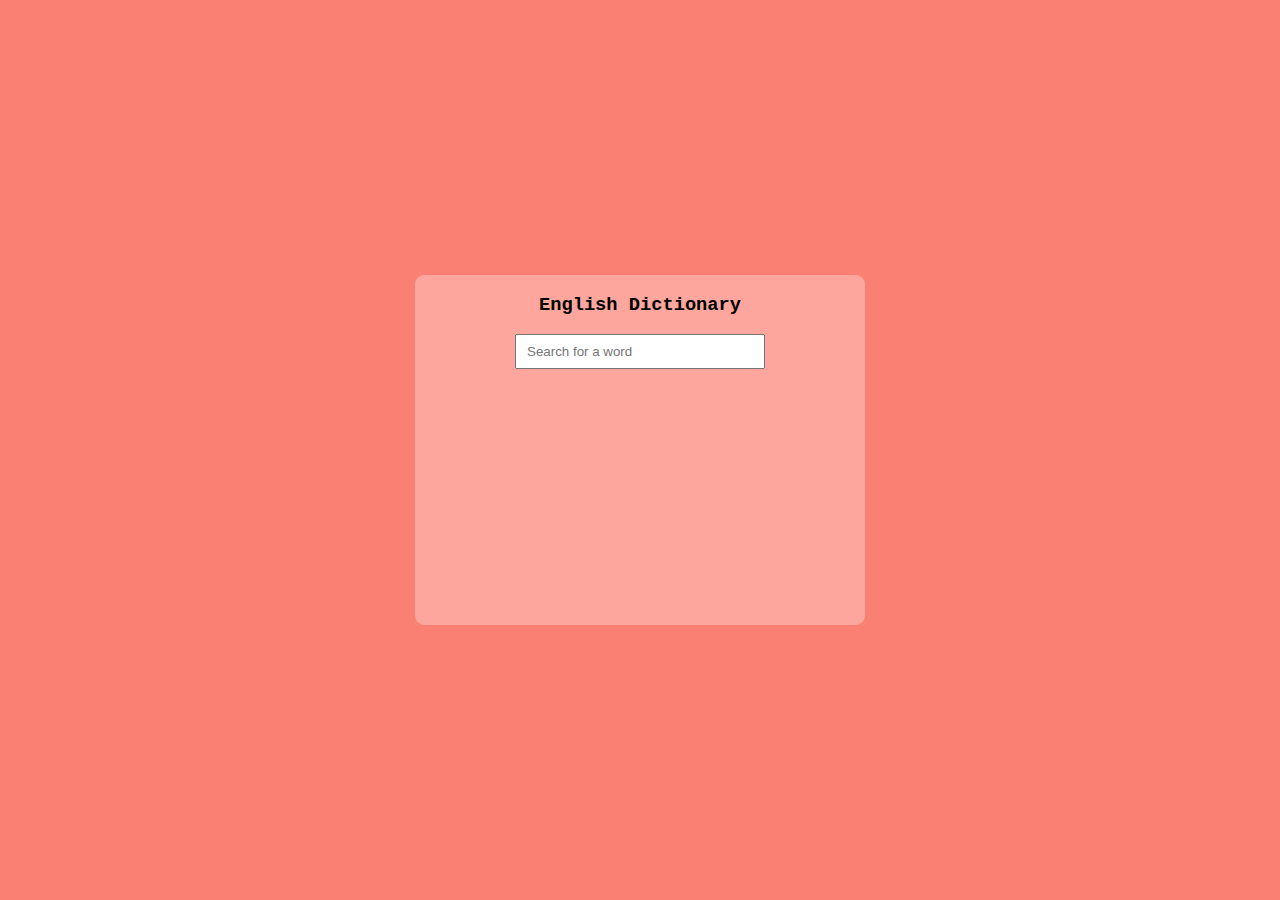
<file: dictionary/index.html>
<!DOCTYPE html>
<html lang="en">
  <head>
    <meta charset="UTF-8" />
    <meta name="viewport" content="width=device-width, initial-scale=1.0" />
    <title>Document</title>
    <link rel="stylesheet" href="style.css" />
  </head>
  <body>
    <div class="container">
      <h3>English Dictionary</h3>
      <div class="input_wrapper">
        <input type="text" id="search_input" placeholder="Search for a word" />
      </div>
      <div class="text-wrapper">
        <p class="error_text" id="error_text"></p>
        <p class="word_title_wrapper" id="title_text"></p>
        <p class="meaning_text" id="meaning_text"></p>
        <div class="audio-wrapper">
          <audio src="" controls id="audio"></audio>
        </div>
      </div>
    </div>

    <script src="main.js"></script>
  </body>
</html>
</file>
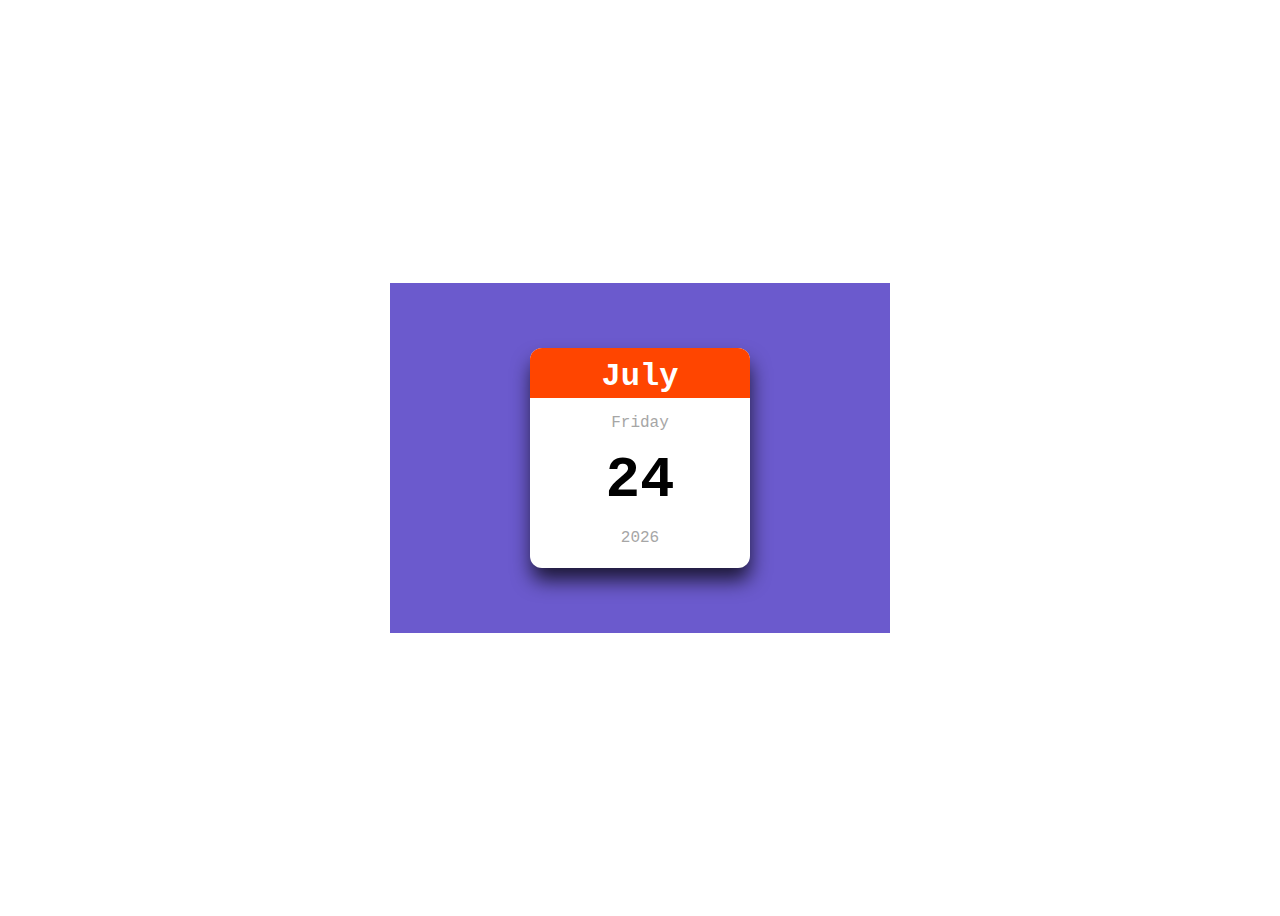
<file: mini-calendar/index.html>
<!DOCTYPE html>
<html lang="en">
  <head>
    <meta charset="UTF-8" />
    <meta name="viewport" content="width=device-width, initial-scale=1.0" />
    <title>Mini Calendar</title>
    <link rel="stylesheet" href="style.css" />
  </head>
  <body>
    <div class="container">
      <div class="content-wrapper">
        <header>
          <h1 id="month-text">March</h1>
        </header>
        <main>
          <p class="day-text" id="day-text">Thursday</p>
          <h1 class="date-num" id="date-num"></h1>
          <p class="year" id="year">2024</p>
        </main>
      </div>
    </div>
    <script src="main.js"></script>
  </body>
</html>
</file>
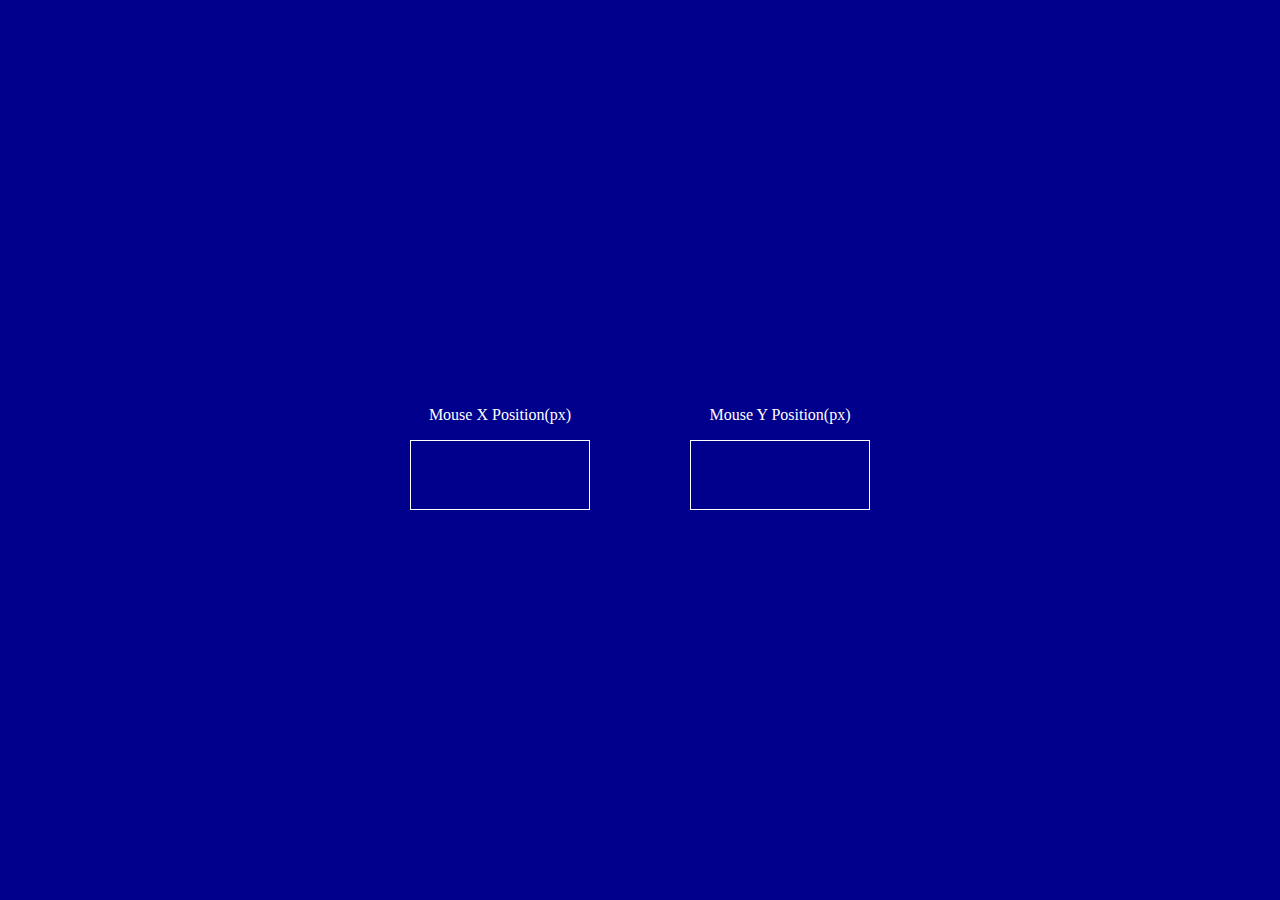
<file: mouse-events/index.html>
<!DOCTYPE html>
<html lang="en">
  <head>
    <meta charset="UTF-8" />
    <meta name="viewport" content="width=device-width, initial-scale=1.0" />
    <title>Mouse Events</title>
    <link rel="stylesheet" href="style.css" />
  </head>
  <body>
    <div class="container">
      <div class="content">
        <div class="mouse-x-container">
          <p>Mouse X Position(px)</p>
          <div class="mouse-x-content" id="mouse-x-content"></div>
        </div>
        <div class="mouse-y-container">
          <p>Mouse Y Position(px)</p>
          <div class="mouse-y-content" id="mouse-y-content"></div>
        </div>
      </div>
    </div>
    <script src="main.js"></script>
  </body>
</html>
</file>
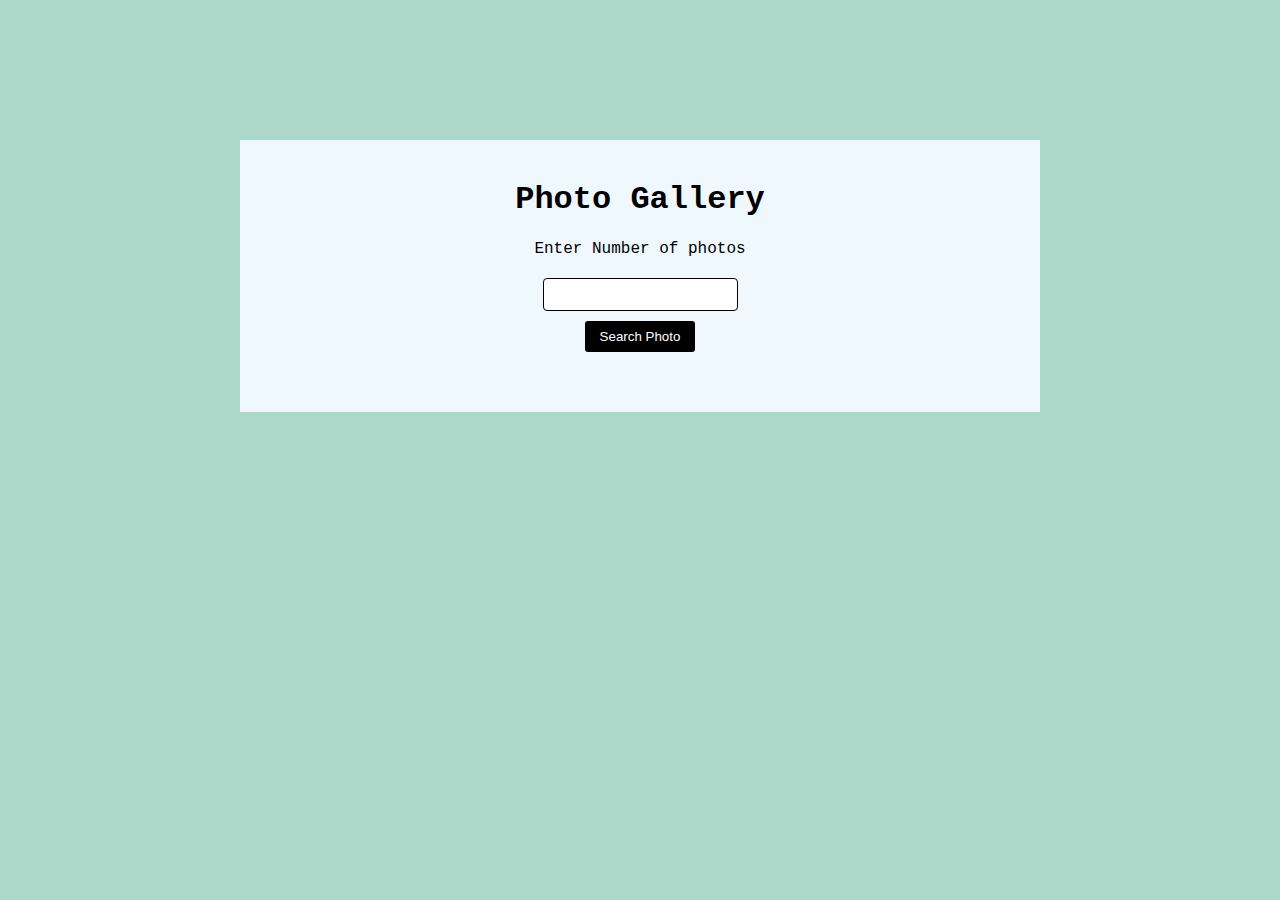
<file: photo-gallery/index.html>
<!DOCTYPE html>
<html lang="en">
  <head>
    <meta charset="UTF-8" />
    <meta name="viewport" content="width=device-width, initial-scale=1.0" />
    <title>Document</title>
    <link rel="stylesheet" href="style.css" />
  </head>
  <body>
    <div class="container">
      <div class="wrapper">
        <h1>Photo Gallery</h1>
        <p>Enter Number of photos</p>
        <div class="input-wrapper">
          <input type="number" id="input" class="input" />
          <button id="btn">Search Photo</button>
        </div>

        <p class="errorMessage" id="errorMessage"></p>
        <div class="flex-img-wrapper" id="flex-img-wrapper">
          <!-- <div class="img-wrapper">
            <img src="images/img-1.jpg" />
          </div>
          <div class="img-wrapper">
            <img src="images/img-2.jpg" />
          </div> -->
        </div>
      </div>
    </div>
    <script src="main.js"></script>
  </body>
</html>
</file>
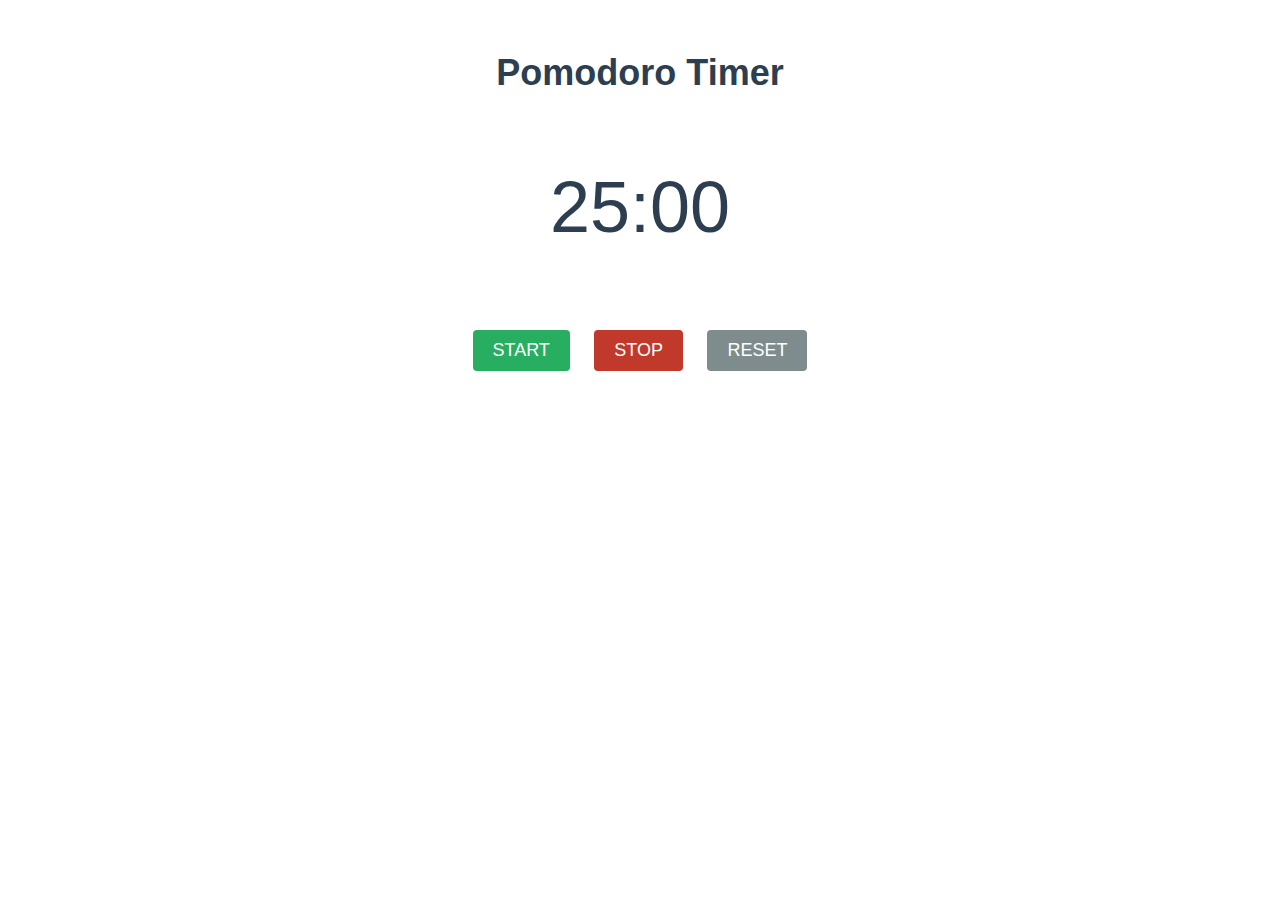
<file: pomodoro-timer/index.html>
<!DOCTYPE html>
<html lang="en">
  <head>
    <meta charset="UTF-8" />
    <meta name="viewport" content="width=device-width, initial-scale=1.0" />
    <title>Pomodoro Timer</title>
    <link rel="stylesheet" href="style.css" />
  </head>
  <body>
    <div class="container">
      <h1 class="title">Pomodoro Timer</h1>
      <p class="timer" id="timer">25:00</p>
      <div class="button-wrapper">
        <button id="start">Start</button>
        <button id="stop">Stop</button>
        <button id="reset">Reset</button>
      </div>
    </div>
    <script src="main.js"></script>
  </body>
</html>
</file>
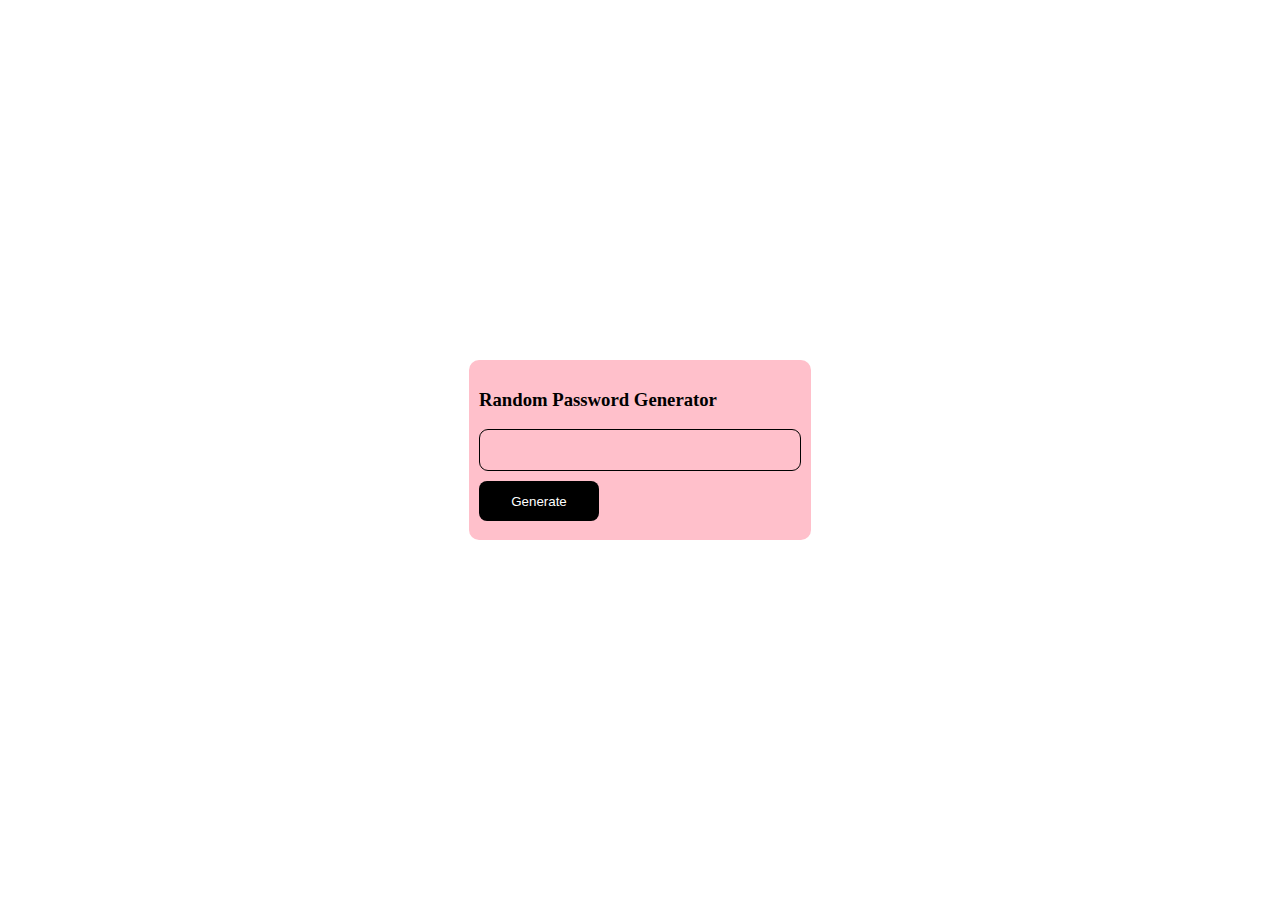
<file: random-password-generator/index.html>
<!DOCTYPE html>
<html lang="en">
  <head>
    <meta charset="UTF-8" />
    <meta name="viewport" content="width=device-width, initial-scale=1.0" />
    <title>Random Password Generator</title>
    <link rel="stylesheet" href="style.css" />
    <link
      rel="stylesheet"
      href="https://cdnjs.cloudflare.com/ajax/libs/font-awesome/6.5.2/css/all.min.css"
      integrity="sha512-SnH5WK+bZxgPHs44uWIX+LLJAJ9/2PkPKZ5QiAj6Ta86w+fsb2TkcmfRyVX3pBnMFcV7oQPJkl9QevSCWr3W6A=="
      crossorigin="anonymous"
      referrerpolicy="no-referrer"
    />
  </head>
  <body>
    <div class="container">
      <div class="wrapper">
        <h3>Random Password Generator</h3>
        <div class="input_wrapper">
          <input type="text" id="password_input" />
          <i class="fa-regular fa-copy" id="copy"></i>
        </div>
        <button class="btn" id="btn">Generate</button>
      </div>
    </div>
    <script src="main.js"></script>
  </body>
</html>
</file>
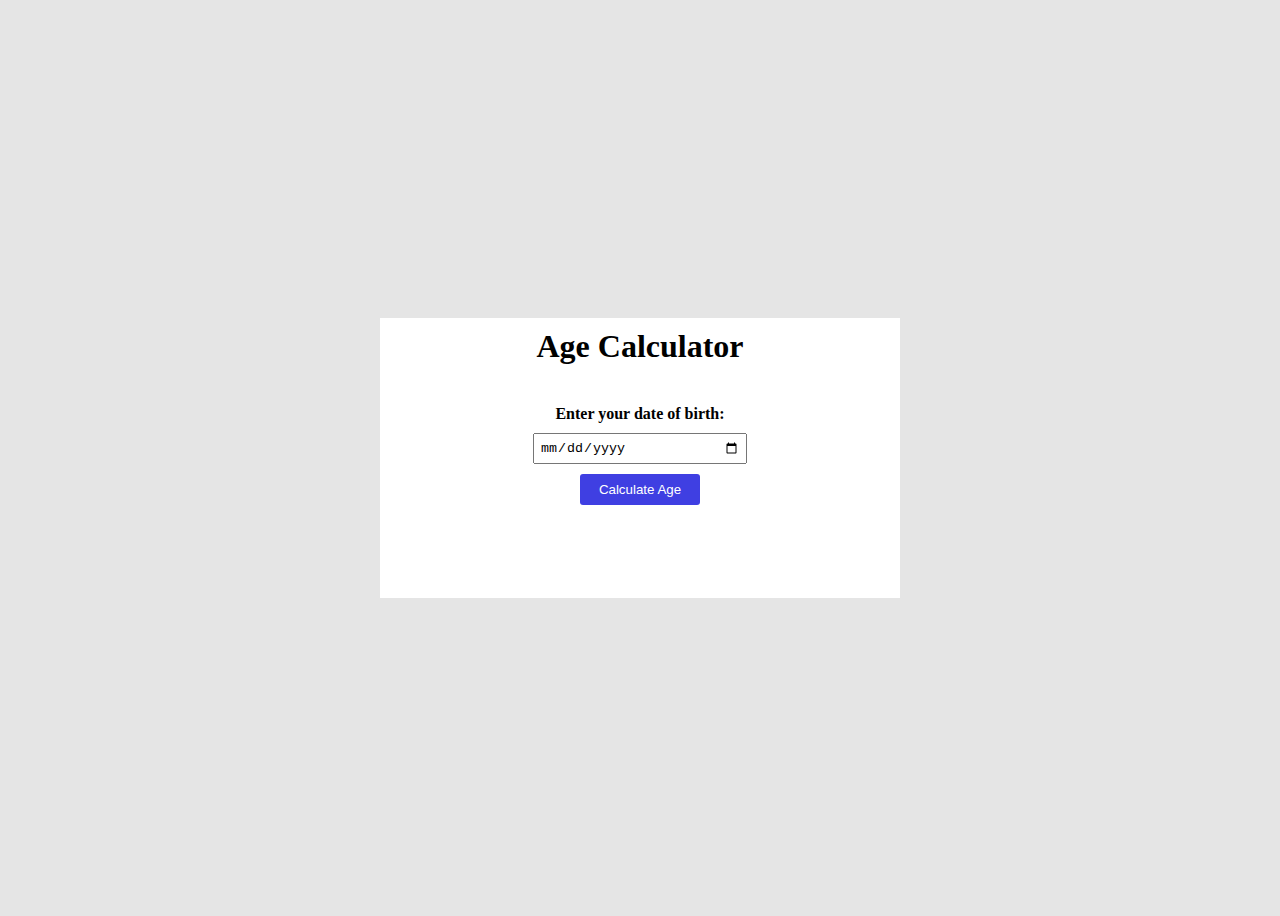
<file: age-calculator/calculator.html>
<!DOCTYPE html>
<html lang="en">
  <head>
    <meta charset="UTF-8" />
    <meta name="viewport" content="width=device-width, initial-scale=1.0" />
    <link rel="stylesheet" href="style.css" />
    <title>Document</title>
  </head>
  <body>
    <div>
      <div class="container">
        <h1>Age Calculator</h1>

        <div class="input-wrapper">
          <label for="birthday">Enter your date of birth:</label>
          <input type="date" id="birthday" />
          <div class="btn-wrapper">
            <button class="btn" id="btn">Calculate Age</button>
          </div>
          <p class="result" id="result"></p>
        </div>
      </div>
    </div>
    <script src="main.js"></script>
  </body>
</html>
</file>
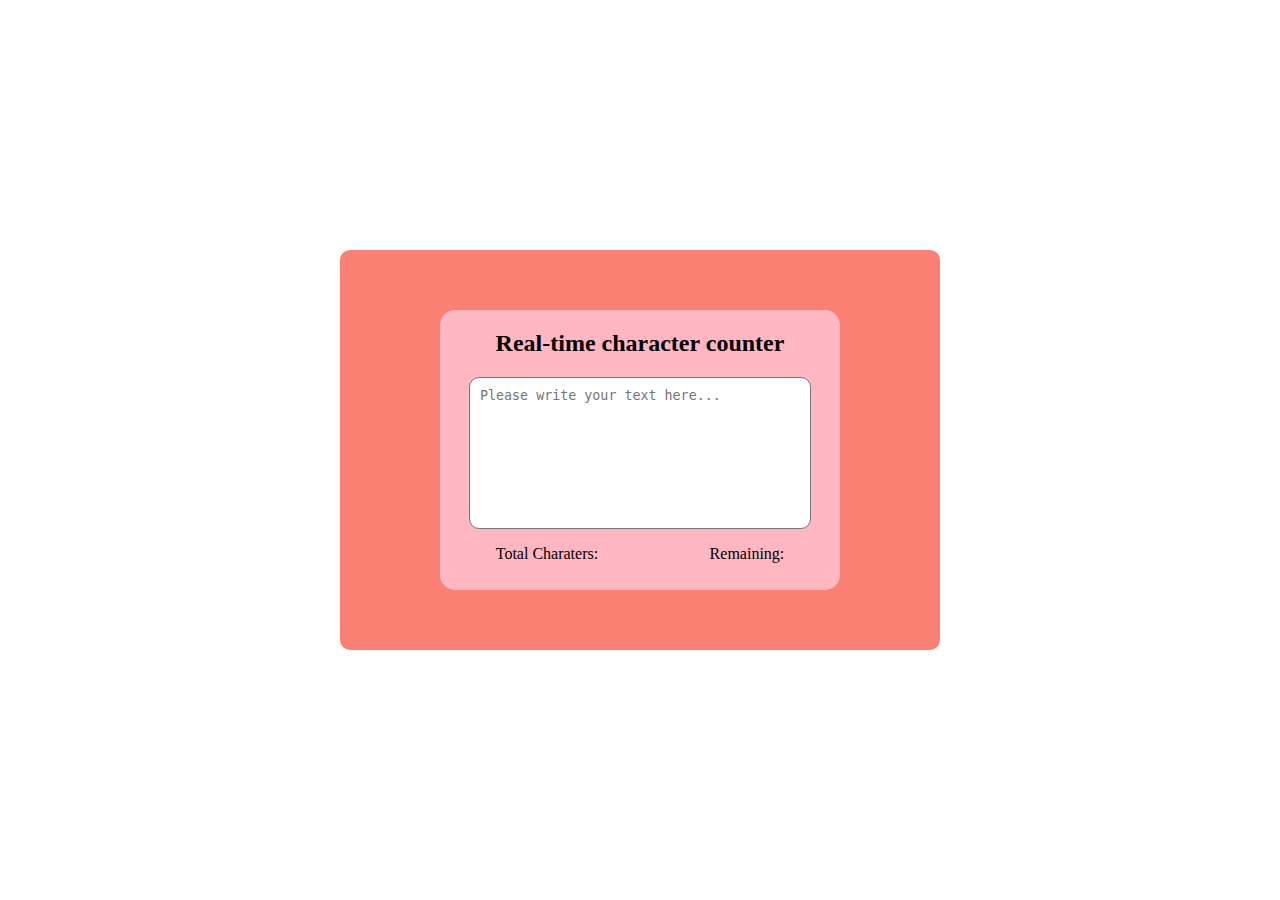
<file: character-count/character.html>
<!DOCTYPE html>
<html lang="en">
  <head>
    <meta charset="UTF-8" />
    <meta name="viewport" content="width=device-width, initial-scale=1.0" />
    <title>Document</title>
    <link rel="stylesheet" href="style.css" />
  </head>
  <body>
    <section>
      <div class="container">
        <div class="input-wrapper">
          <h2>Real-time character counter</h2>
          <textarea
            id="textarea"
            class="textarea"
            placeholder="Please write your text here..."
            maxlength="50"
            rows="20"
            cols="20"
          ></textarea>
          <div class="counter-container">
            <p>
              Total Charaters:
              <span class="total-counter" id="total-counter"></span>
            </p>
            <p>
              Remaining:
              <span class="remaining-counter" id="remaining-counter"></span>
            </p>
          </div>
        </div>
      </div>
    </section>
    <script src="character.js"></script>
  </body>
</html>
</file>
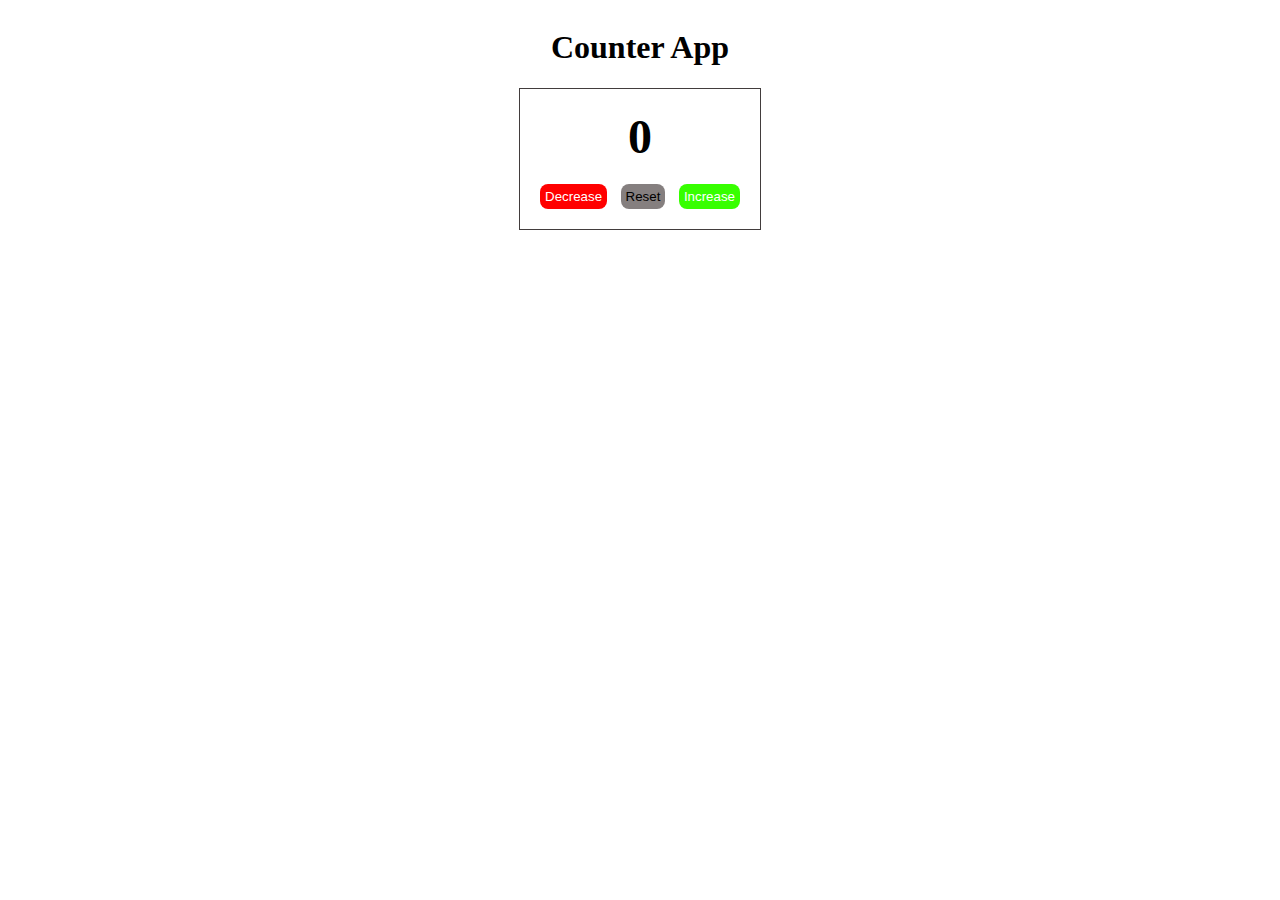
<file: counter/counter.html>
<!DOCTYPE html>
<html lang="en">
  <head>
    <meta charset="UTF-8" />
    <meta name="viewport" content="width=device-width, initial-scale=1.0" />
    <title>Document</title>
    <link rel="stylesheet" href="counter.css" />
  </head>
  <body>
    <div class="container">
      <h1 class="">Counter App</h1>
      <div class="counter-container">
        <h3 class="count-text" id="count-text">0</h3>
        <div class="btn-wrapper">
          <button class="decrease" id="decrease">Decrease</button>
          <button class="reset" id="reset">Reset</button>
          <button class="increase" id="increase">Increase</button>
        </div>
      </div>
    </div>
    <script src="counter.js"></script>
  </body>
</html>
</file>
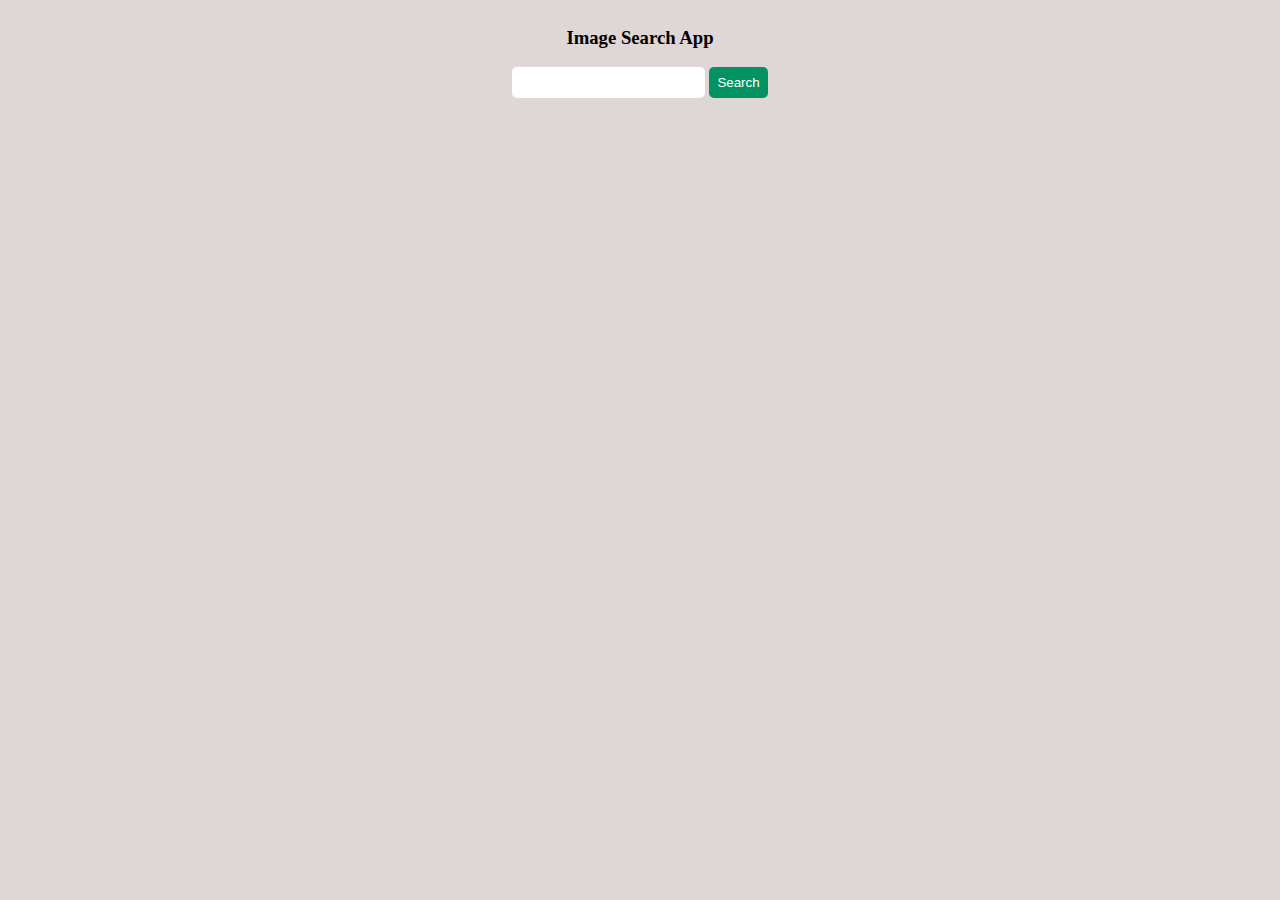
<file: Image-search-app/image-search.html>
<!DOCTYPE html>
<html lang="en">
  <head>
    <meta charset="UTF-8" />
    <meta name="viewport" content="width=device-width, initial-scale=1.0" />
    <title>Image Search App</title>
    <link rel="stylesheet" href="style.css" />
  </head>
  <body>
    <div class="container">
      <header>
        <div class="wrapper">
          <h3>Image Search App</h3>
        </div>
        <div class="input-wrapper">
          <input type="text" id="input_field" />
          <button type="submit" id="search_btn">Search</button>
        </div>
      </header>
      <div id="loading">
      Loading...
    </div>
    <p class="err_text" id="err_text"></p>
    <div class="card-result-wrapper" id="card-result-wrapper"></div>
  </body>
  <script src="image-search.js"></script>
</html>
</file>
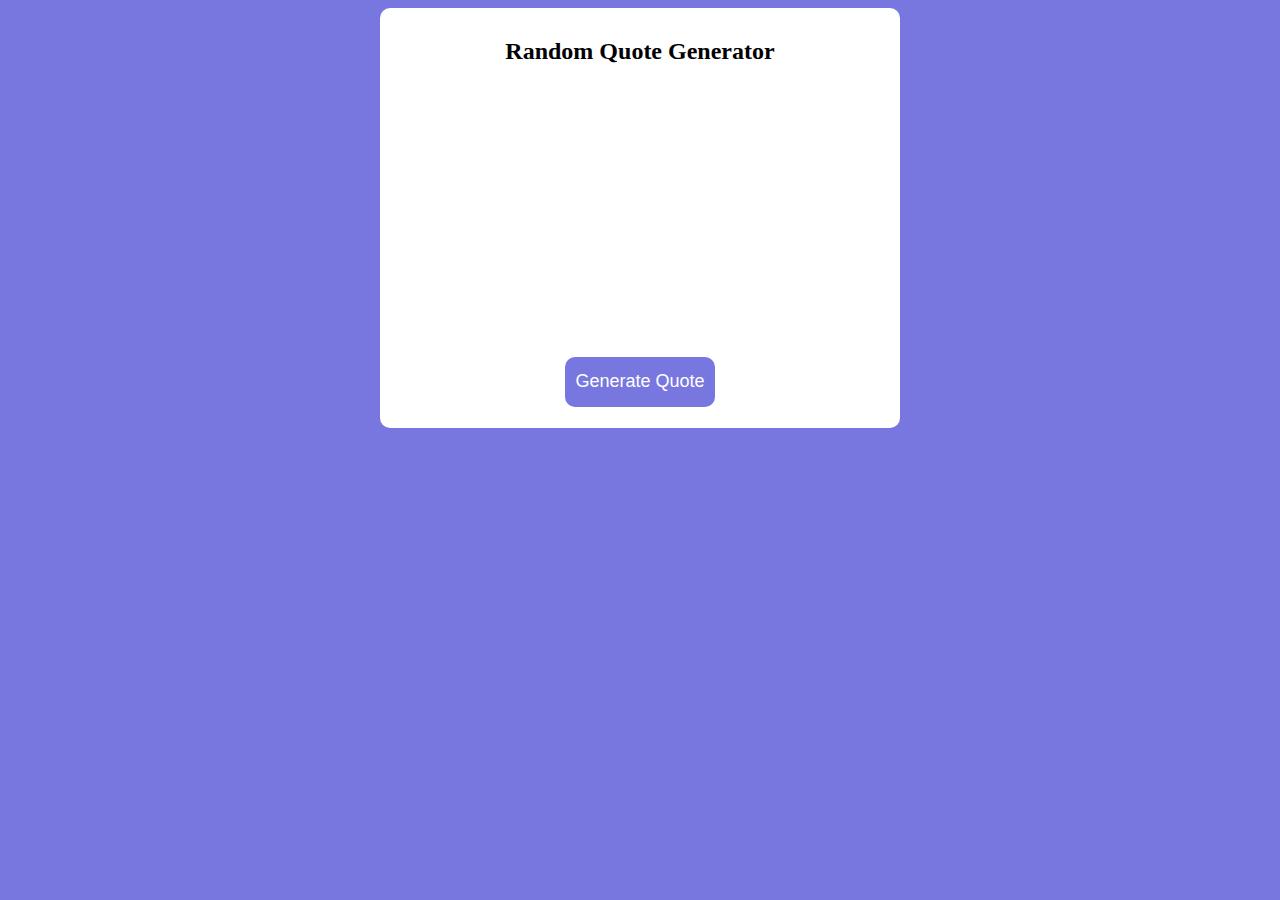
<file: random-quote-generator/random-quote.html>
<!DOCTYPE html>
<html lang="en">
  <head>
    <meta charset="UTF-8" />
    <meta name="viewport" content="width=device-width, initial-scale=1.0" />
    <title>Document</title>
    <link rel="stylesheet" href="random.css" />
    <link
      rel="stylesheet"
      href="https://cdnjs.cloudflare.com/ajax/libs/font-awesome/6.2.1/css/all.min.css"
      integrity="sha512-MV7K8+y+gLIBoVD59lQIYicR65iaqukzvf/nwasF0nqhPay5w/9lJmVM2hMDcnK1OnMGCdVK+iQrJ7lzPJQd1w=="
      crossorigin="anonymous"
      referrerpolicy="no-referrer"
    />
  </head>
  <body>
    <div class="container">
      <h2>Random Quote Generator</h2>
      <div class="quote-wrapper" id="quote-wrapper">
        <div class="quote-text-wrapper"></div>
        <h5 id="author-name"></h5>
      </div>
      <p class="err_text" id="err_text"></p>
      <div class="btn_wrapper">
        <button id="btn">Generate Quote</button>
      </div>
    </div>
    <script src="random.js"></script>
  </body>
</html>
</file>
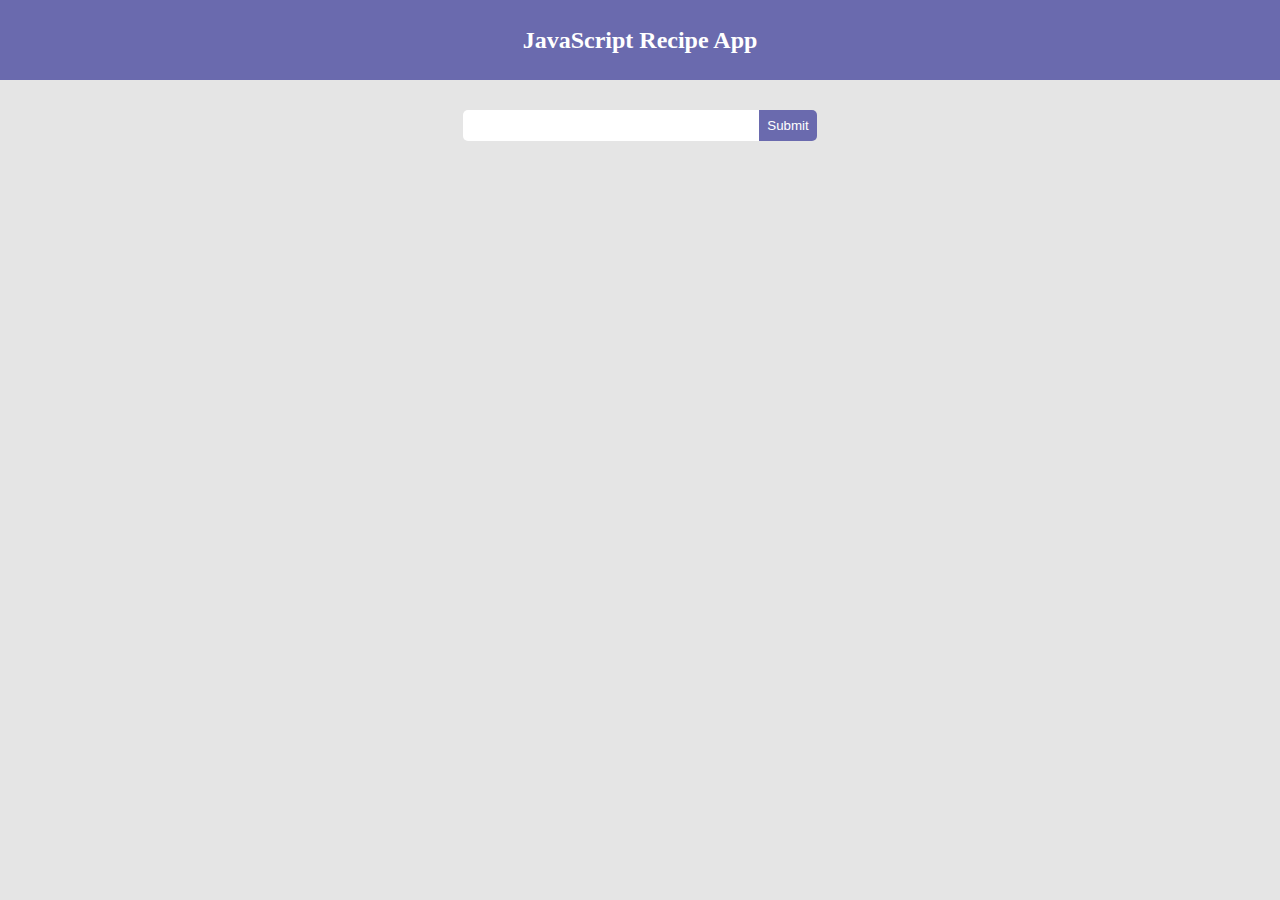
<file: recipe-book-app/recipe.html>
<!DOCTYPE html>
<html lang="en">
  <head>
    <meta charset="UTF-8" />
    <meta name="viewport" content="width=device-width, initial-scale=1.0" />
    <title>Document</title>
    <link rel="stylesheet" href="recipe.css" />
  </head>
  <body>
    <div class="container">
      <header>
        <h2>JavaScript Recipe App</h2>
      </header>
      <div class="input_wrapper">
        <input type="text" id="input_field" />
        <button type="submit" class="search_btn" id="btn">Submit</button>
      </div>
      <div class="card_wrapper" id="card_wrapper"></div>
      <div id="loading">Loading...</div>
      <p class="err_text" id="err_text"></p>
    </div>
    <script src="recipe.js"></script>
  </body>
</html>
</file>
<file: dictionary/style.css>
* {
  box-sizing: border-box;
}

body {
  margin: 0;
  padding: 0;
  background-color: #fa8073;
  display: grid;
  place-items: center;
  height: 100vh;
  font-family: "Courier New", Courier, monospace;
}

.container {
  width: 450px;
  height: 350px;
  border-radius: 9px;
  background-color: #fda69d;
}

.container h3 {
  text-align: center;
}

.input_wrapper {
  display: flex;
  justify-content: center;
  align-items: center;
}
.input_wrapper input {
  height: 35px;
  width: 250px;
  padding: 10px;
}

.text-wrapper {
  text-align: center;
  padding: 30px;
}

#audio {
  display: none;
}

.audio-wrapper {
  display: grid;
  place-items: center;
}

.error_text {
  color: red;
  display: none;
}
</file>
<file: mini-calendar/style.css>
body {
  height: 100vh;
  display: grid;
  place-items: center;
  font-family: "Courier New", Courier, monospace;
}

.container {
  width: 500px;
  height: 350px;
  background-color: #6b5acd;
  display: flex;
  justify-content: center;
  align-items: center;
}

.content-wrapper {
  height: 220px;
  width: 220px;
  background-color: #ffffff;
  border-radius: 12px;
  box-shadow: 1px 13px 20px -1px rgba(0, 0, 0, 0.75);
  -webkit-box-shadow: 1px 13px 20px -1px rgba(0, 0, 0, 0.75);
  -moz-box-shadow: 1px 13px 20px -1px rgba(0, 0, 0, 0.75);
}

header {
  background-color: #ff4500;
  height: 50px;
  border-radius: 12px 12px 0px 0px;
}

header h1 {
  margin: 0;
  text-align: center;
  padding-top: 10px;
  color: white;
}

main {
  display: flex;
  flex-direction: column;
  justify-content: center;
  align-items: center;
}

main h1 {
  margin: 0;
  font-size: 3.6rem;
}

.day-text,
.year {
  color: #a6a6a6;
  font-size: 1rem;
}
</file>
<file: mouse-events/style.css>
* {
  box-sizing: border-box;
}

body {
  margin: 0;
  padding: 0;
  background-color: #01008c;
  color: #ffffff;
}

.container {
  display: flex;
  justify-content: center;
  align-items: center;
  height: 100vh;
}

.content {
  display: flex;
  gap: 100px;
}

.mouse-x-container p {
  text-align: center;
}

.mouse-y-content {
  width: 180px;
  border: 1px solid white;
  height: 70px;
  text-align: center;
  font-size: 4rem;
}
.mouse-y-container p {
  text-align: center;
}

.mouse-x-content {
  width: 180px;
  border: 1px solid white;
  height: 70px;
  text-align: center;
  font-size: 4rem;
}
</file>
<file: photo-gallery/style.css>
* {
  box-sizing: border-box;
}

body {
  margin: 0;
  padding: 0;
  background-color: rgb(171, 216, 201);
  display: flex;
  justify-content: center;
  align-items: center;
  font-family: "Courier New", Courier, monospace;
}

.container {
  width: 800px;
  height: auto;
  background-color: #eff8ff;
  padding: 20px;
  margin: 140px 0;
}

.wrapper h1,
p {
  text-align: center;
}

.input {
  border: 0;
  outline: 0;
  padding: 8px;
  border: 1px solid black;
  border-radius: 4px;
}

.input-wrapper {
  display: flex;
  justify-content: center;
  align-items: center;
  margin-top: 20px;
  flex-direction: column;
}

button {
  background-color: black;
  color: #ffffff;
  margin-top: 10px;
  border: 0;
  padding: 8px 15px;
  border-radius: 3px;
  cursor: pointer;
}

.flex-img-wrapper {
  display: flex;
  gap: 10px;
  flex-wrap: wrap;
  margin-top: 40px;
  justify-content: center;
}

img {
  width: 200px;
  height: 300px;
  object-fit: cover;
  object-position: center;
}

.errorMessage {
  color: red;
  font-weight: 600;
  margin: 10px;
  display: none;
}
</file>
<file: pomodoro-timer/style.css>
.container {
  margin: 0 auto;
  max-width: 400px;
  text-align: center;
  padding: 20px;
  font-family: "Roboto", sans-serif;
}

.title {
  font-size: 36px;
  margin-bottom: 10px;
  color: #2c3e50;
}

.timer {
  font-size: 72px;
  color: #2c3e50;
}

button {
  font-size: 18px;
  padding: 10px 20px;
  margin: 10px;
  color: white;

  border: none;
  border-radius: 4px;
  cursor: pointer;
  text-transform: uppercase;
  transition: opacity 0.3s ease-in-out;
}

button:hover {
  opacity: 0.7;
}

#start {
  background-color: #27ae60;
}

#stop {
  background-color: #c0392b;
}

#reset {
  background-color: #7f8c8d;
}
</file>
<file: random-password-generator/style.css>
body {
  margin: 0;
  padding: 0;
}

.container {
  height: 100vh;
  display: flex;
  justify-content: center;
  align-items: center;
}

.wrapper {
  background-color: #ffc0cb;
  height: 160px;
  padding: 10px;
  border-radius: 10px;
}

.input_wrapper {
  border: 1.5px solid black;
  height: 40px;
  padding: 0 10px;
  display: flex;
  align-items: center;
  justify-content: space-between;
  border-radius: 9px;
  width: 300px;
}

input {
  border: 0;
  outline: 0;
  width: 250px;
  background: transparent;
}

.fa-regular {
  cursor: pointer;
}

.btn {
  border: 0;
  background-color: black;
  color: white;
  height: 40px;
  border-radius: 8px;
  margin-top: 10px;
  width: 120px;
  cursor: pointer;
}
</file>
<file: age-calculator/style.css>
body {
  background-color: #e5e5e5;
  display: grid;
  place-items: center;
  height: 100vh;
}

.container {
  background-color: white;
  width: 500px;
  padding: 10px;
  height: 260px;
  display: flex;
  align-items: center;
  flex-direction: column;
}

h1 {
  text-align: center;
  margin: 0%;
}

.input-wrapper {
  margin-top: 40px;
  display: grid;
}

.input-wrapper input {
  width: 200px;
  padding: 5px;
  outline: 0;
  cursor: pointer;
}

label {
  margin-bottom: 10px;
  font-weight: 700;
  display: block;
  text-align: center;
}

.btn-wrapper {
  margin-top: 10px;
  display: flex;
  justify-content: center;
  align-items: center;
}

.btn-wrapper button {
  background-color: rgb(63, 63, 226);
  padding: 8px;
  outline: 0;
  cursor: pointer;
  border: 0;
  width: 120px;
  color: white;
  border-radius: 3px;
}

.result {
  text-align: center;
  font-weight: 700;
  font-size: 21px;
}
</file>
<file: character-count/style.css>
body {
  margin: 0 auto;
}

.container {
  width: 600px;
  background-color: #fa8073;
  border-radius: 10px;
  height: 400px;
  display: grid;
  place-items: center;
}

section {
  display: flex;
  justify-content: center;
  align-items: center;
  height: 100vh;
}

.input-wrapper {
  background-color: #ffb7c2;
  height: 280px;
  width: 400px;
  border-radius: 15px;
  display: flex;
  align-items: center;
  flex-direction: column;
}

h2 {
  text-align: center;
}

.textarea {
  resize: none;
  height: 130px;
  width: 80%;
  padding: 10px;
  outline: none;
  border-radius: 10px;
}

.counter-container {
  display: flex;
  justify-content: space-around;
  width: 100%;
}

.textarea.limit {
  border: 2px solid red;
}
</file>
<file: counter/counter.css>
.container {
  display: flex;
  justify-content: center;
  align-items: center;
  flex-direction: column;
}

.counter-container {
  border: 1px solid rgb(66, 61, 61);
  height: 100px;
  width: 200px;
  padding: 20px;
}

h1 {
  text-align: center;
}

.count-text {
  text-align: center;
  font-size: 3rem;
  margin: 0;
}

button {
  padding: 5px;
  border-radius: 8px;
  outline: 0;
  border: 0;
  cursor: pointer;
}

.btn-wrapper {
  display: flex;
  gap: 10px;
  justify-content: space-between;
  margin-top: 20px;
}

.decrease {
  background-color: red;
  color: #ffffff;
}
.reset {
  background-color: rgb(133, 127, 127);
  color: #000000;
}
.increase {
  background-color: rgb(55, 255, 0);
  color: #ffffff;
}
</file>
<file: Image-search-app/style.css>
body {
  background-color: #dfd6d6;
}

header {
  display: grid;
  place-items: center;
  margin-bottom: 50px;
}

.container {
  max-width: 70%;
  margin: auto;
  height: auto;
  padding-bottom: 40px;
}

button {
  cursor: pointer;
  border: 0;
  background-color: rgb(3, 147, 99);
  color: #ffffff;
  padding: 8px;
  border-radius: 5px;
}

input {
  border: 0;
  padding: 8px;
  border-radius: 5px;
  outline: 0;
}

.card-result-wrapper {
  display: flex;
  flex-wrap: wrap;
  gap: 20px;
  row-gap: 40px;
}

.search-result {
  width: 250px;
  height: 250px;
  margin-bottom: 30px;
  background-color: white;
}

.text_link_wrapper {
  padding: 10px;
  margin: 0;
}

.text_link_wrapper a {
  text-decoration: none;
  color: black;
}

.img {
  width: 100%;
  height: 170px;
}

.err_text {
  text-align: center;
  color: red;
  font-size: 22px;
}

#loading {
  display: none;
  text-align: center;
  font-size: 25px;
}
</file>
<file: random-quote-generator/random.css>
body {
  background-color: rgb(119, 119, 223);
  display: flex;
  justify-content: center;
  align-items: center;
}

.container {
  width: 500px;
  max-width: 100%;
  border-radius: 10px;
  height: 400px;
  max-height: 400px;
  background-color: #ffffff;
  padding: 10px;
}

h2 {
  text-align: center;
}

button {
  width: auto;
  height: 50px;
  border-radius: 10px;
  background-color: rgb(119, 119, 223);
  outline: 0;
  cursor: pointer;
  border: 0;
  font-size: 18px;
  color: white;
  padding: 10px;
}
.quote-wrapper {
  height: 250px;
}
.btn_wrapper {
  display: flex;
  justify-content: center;
}

.err_text {
  text-align: center;
  color: red;
  font-size: 22px;
}

.quote-text-wrapper {
  display: flex;
  gap: 10px;
}

#author-name {
  font-size: 1.4rem;
  text-align: center;
}
</file>
<file: recipe-book-app/recipe.css>
body {
  margin: 0;
  padding: 0;
  background-color: #e5e5e5;
}

header {
  height: 80px;
  background-color: rgb(106, 106, 174);
  color: #ffffff;
  display: flex;
  justify-content: center;
  align-items: center;
}

.input_wrapper {
  display: flex;
  justify-content: center;
  margin-top: 30px;
}

.search_btn {
  cursor: pointer;
  border: 0;
  background-color: rgb(106, 106, 174);
  color: #ffffff;
  padding: 8px;
  border-top-right-radius: 5px;
  border-bottom-right-radius: 5px;
}

.recipe_btn {
  cursor: pointer;
  border: 0;
  background-color: rgb(106, 106, 174);
  color: #ffffff;
  padding: 8px;
  border-radius: 8px;
}

input {
  border: 0;
  padding: 8px;
  width: 280px;
  border-bottom-left-radius: 5px;
  border-top-left-radius: 5px;
  outline: 0;
}
.card_wrapper {
  margin-top: 40px;
  display: flex;
  flex-wrap: wrap;
  padding: 0 30px;
  justify-content: center;
  gap: 30px;
}
.card {
  width: 300px;
  background-color: #ffffff;
  height: 400px;
  border-radius: 5px;
}

.card .img {
  width: 100%;
  border-top-right-radius: 5px;
  border-top-left-radius: 5px;
  height: 150px;
  object-fit: cover;
  object-position: center;
}

.card_body {
  height: 180px;
  padding: 5px;
}
.card_body h3 {
  margin: 0;
}

.card_footer {
  padding: 5px;
  float: right;
  margin-right: 20px;
}

#loading {
  display: none;
  text-align: center;
}
</file>
